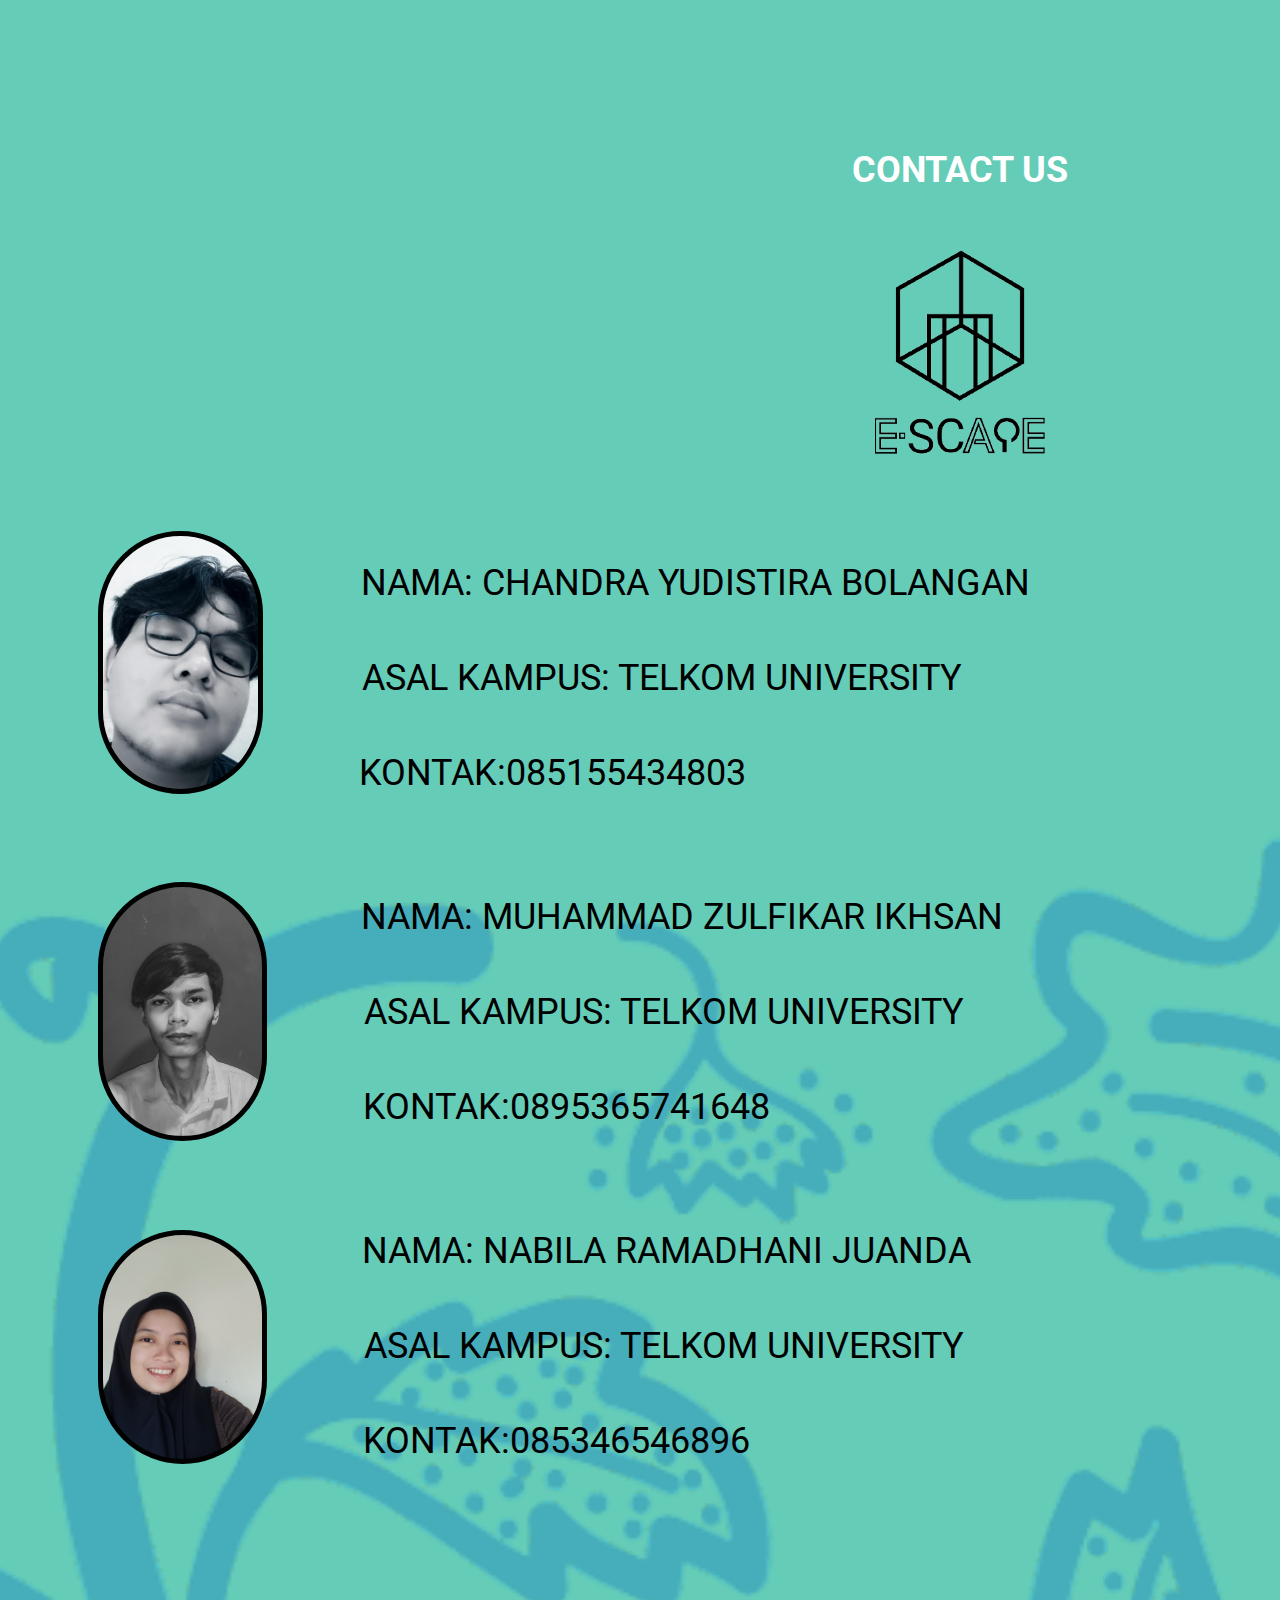
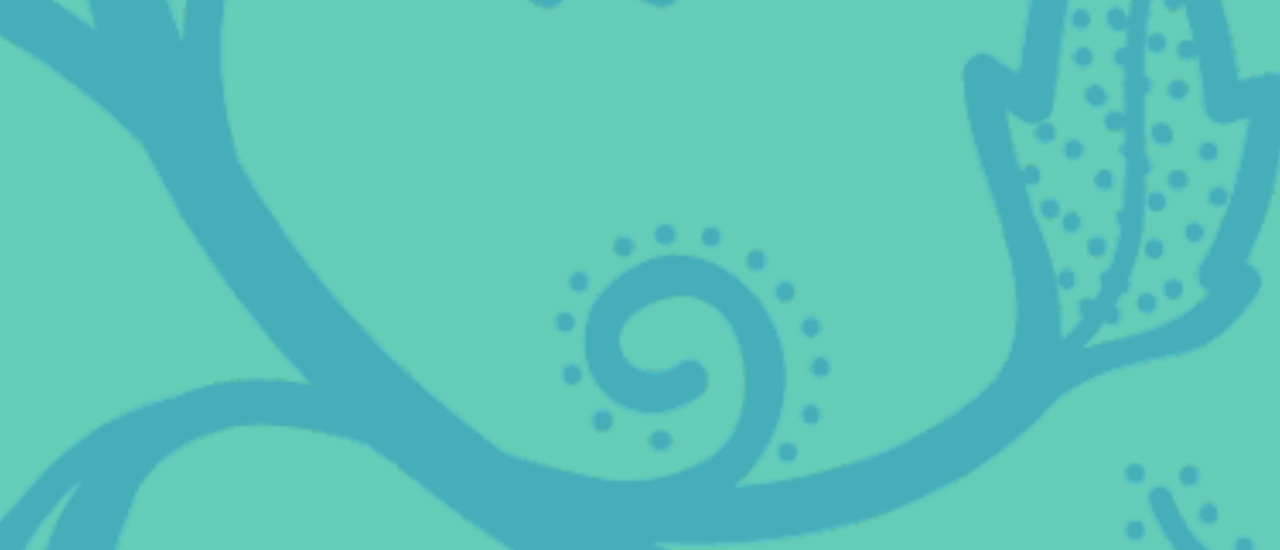
<file: contactus.html>
<!DOCTYPE html>
<html>
    <head>
        <link href="https://fonts.googleapis.com/css?family=Roboto&display=swap" rel="stylesheet" />
        <link href="./css/contactus.css" rel="stylesheet" />
        <title>Contact Us</title>
    </head>
    <body>
        <div class="v25_27">
            <div class="v39_20"></div>
            <span class="v25_39">CONTACT US</span>
            <div class="v25_50"></div>
            <span class="v25_69">NAMA: CHANDRA YUDISTIRA BOLANGAN</span>
            <span class="v25_70">ASAL KAMPUS: TELKOM UNIVERSITY</span>
            <span class="v25_71">KONTAK:085155434803</span>
            <span class="v25_72">NAMA: MUHAMMAD ZULFIKAR IKHSAN</span>
            <span class="v25_73">ASAL KAMPUS: TELKOM UNIVERSITY</span>
            <span class="v25_74">KONTAK:0895365741648</span>
            <span class="v25_76">NAMA: NABILA RAMADHANI JUANDA</span>
            <span class="v25_77">ASAL KAMPUS: TELKOM UNIVERSITY</span>
            <span class="v25_78">KONTAK:085346546896</span>
            <div class="v25_79"></div>
            <div class="v25_81"></div>
            <div class="v27_82"></div>
        </div>
    </body>
</html>
</file>
<file: css/contactus.css>
* {
  box-sizing: border-box;
}
body {
  font-size: 14px;
}
.v25_27 {
  width: 100%;
  height: 2150px;
  background: rgba(101,204,184,1);
  opacity: 1;
  position: absolute;
  top: 0px;
  left: 0px;
  overflow: hidden;
}
.v39_20 {
  width: 100%;
  height: 100%;
  background: url("../images/v39_20.png");
  background-repeat: no-repeat;
  background-position: center center;
  background-size: cover;
  opacity: 0.3499999940395355;
  position: absolute;
  top: 695px;
  left: 0px;
  overflow: hidden;
}
.v25_39 {
  width: 236px;
  color: rgba(255,255,255,1);
  position: absolute;
  top: 149px;
  left: 842px;
  font-family: Roboto;
  font-weight: Bold;
  font-size: 36px;
  opacity: 1;
  text-align: center;
}
.v25_50 {
  width: 338px;
  height: 311px;
  background: url("../images/v25_50.png");
  background-repeat: no-repeat;
  background-position: center center;
  background-size: cover;
  opacity: 1;
  position: absolute;
  top: 198px;
  left: 791px;
  overflow: hidden;
}
.v25_69 {
  width: 673px;
  color: rgba(0,0,0,1);
  position: absolute;
  top: 562px;
  left: 359px;
  font-family: Roboto;
  font-weight: Regular;
  font-size: 36px;
  opacity: 1;
  text-align: center;
}
.v25_70 {
  width: 606px;
  color: rgba(0,0,0,1);
  position: absolute;
  top: 657px;
  left: 359px;
  font-family: Roboto;
  font-weight: Regular;
  font-size: 36px;
  opacity: 1;
  text-align: center;
}
.v25_71 {
  width: 390px;
  color: rgba(0,0,0,1);
  position: absolute;
  top: 752px;
  left: 357px;
  font-family: Roboto;
  font-weight: Regular;
  font-size: 36px;
  opacity: 1;
  text-align: center;
}
.v25_72 {
  width: 646px;
  color: rgba(0,0,0,1);
  position: absolute;
  top: 896px;
  left: 359px;
  font-family: Roboto;
  font-weight: Regular;
  font-size: 36px;
  opacity: 1;
  text-align: center;
}
.v25_73 {
  width: 606px;
  color: rgba(0,0,0,1);
  position: absolute;
  top: 991px;
  left: 361px;
  font-family: Roboto;
  font-weight: Regular;
  font-size: 36px;
  opacity: 1;
  text-align: center;
}
.v25_74 {
  width: 410px;
  color: rgba(0,0,0,1);
  position: absolute;
  top: 1086px;
  left: 361px;
  font-family: Roboto;
  font-weight: Regular;
  font-size: 36px;
  opacity: 1;
  text-align: center;
}
.v25_76 {
  width: 614px;
  color: rgba(0,0,0,1);
  position: absolute;
  top: 1230px;
  left: 359px;
  font-family: Roboto;
  font-weight: Regular;
  font-size: 36px;
  opacity: 1;
  text-align: center;
}
.v25_77 {
  width: 606px;
  color: rgba(0,0,0,1);
  position: absolute;
  top: 1325px;
  left: 361px;
  font-family: Roboto;
  font-weight: Regular;
  font-size: 36px;
  opacity: 1;
  text-align: center;
}
.v25_78 {
  width: 390px;
  color: rgba(0,0,0,1);
  position: absolute;
  top: 1420px;
  left: 361px;
  font-family: Roboto;
  font-weight: Regular;
  font-size: 36px;
  opacity: 1;
  text-align: center;
}
.v25_79 {
  width: 169px;
  height: 234px;
  background: url("../images/v25_79.png");
  background-repeat: no-repeat;
  background-position: center center;
  background-size: cover;
  opacity: 1;
  position: absolute;
  top: 1230px;
  left: 98px;
  border: 5px solid rgba(0,0,0,1);
  border-top-left-radius: 305px;
  border-top-right-radius: 305px;
  border-bottom-left-radius: 305px;
  border-bottom-right-radius: 305px;
  overflow: hidden;
}
.v25_81 {
  width: 165px;
  height: 263px;
  background: url("../images/v25_81.png");
  background-repeat: no-repeat;
  background-position: center center;
  background-size: cover;
  opacity: 1;
  position: absolute;
  top: 531px;
  left: 98px;
  border: 5px solid rgba(0,0,0,1);
  border-top-left-radius: 305px;
  border-top-right-radius: 305px;
  border-bottom-left-radius: 305px;
  border-bottom-right-radius: 305px;
  overflow: hidden;
}
.v27_82 {
  width: 169px;
  height: 259px;
  background: url("../images/v27_82.png");
  background-repeat: no-repeat;
  background-position: center center;
  background-size: cover;
  opacity: 1;
  position: absolute;
  top: 882px;
  left: 98px;
  border: 5px solid rgba(0,0,0,1);
  border-top-left-radius: 800px;
  border-top-right-radius: 800px;
  border-bottom-left-radius: 800px;
  border-bottom-right-radius: 800px;
  overflow: hidden;
}
</file>
